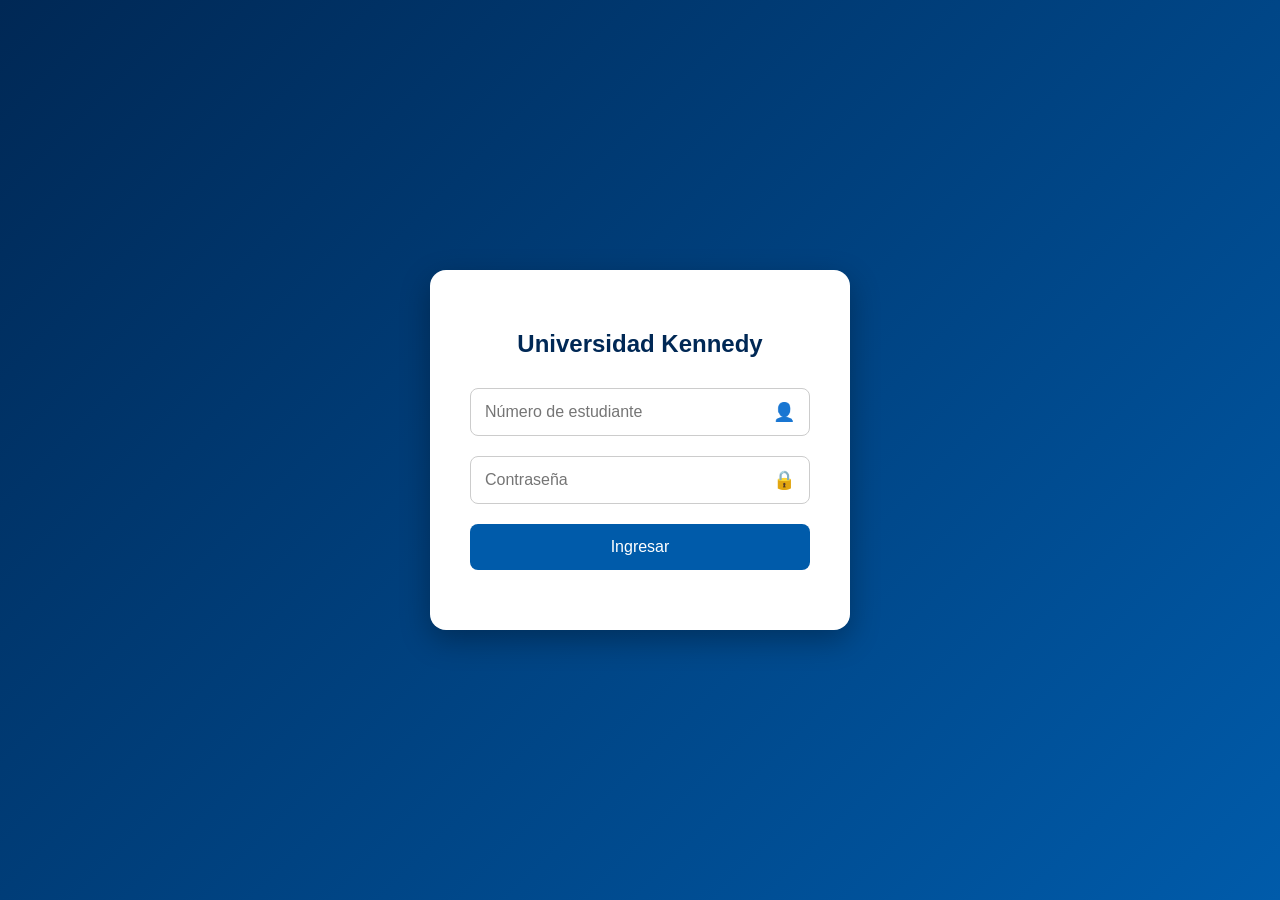
<file: index2.html>
<!DOCTYPE html>
<html lang="es">
<head>
  <meta charset="UTF-8" />
  <title>Login Universidad Kennedy</title>
  <style>
    * {
      box-sizing: border-box;
    }

    body {
      font-family: 'Segoe UI', sans-serif;
      background: linear-gradient(135deg, #002855, #005baa);
      height: 100vh;
      margin: 0;
      display: flex;
      justify-content: center;
      align-items: center;
    }

    .login-card {
      background: #ffffff;
      padding: 40px;
      border-radius: 16px;
      box-shadow: 0 10px 30px rgba(0, 0, 0, 0.3);
      width: 100%;
      max-width: 420px;
      animation: fadeIn 0.6s ease-in-out;
    }

    @keyframes fadeIn {
      from { opacity: 0; transform: translateY(-20px); }
      to { opacity: 1; transform: translateY(0); }
    }

    h2 {
      text-align: center;
      color: #002855;
      margin-bottom: 30px;
    }

    .form-group {
      position: relative;
      margin-bottom: 20px;
    }

    .form-group input {
      width: 100%;
      padding: 14px 40px 14px 14px;
      border: 1px solid #ccc;
      border-radius: 8px;
      font-size: 16px;
    }

    .form-group .icon {
      position: absolute;
      right: 15px;
      top: 50%;
      transform: translateY(-50%);
      color: #888;
      font-size: 18px;
    }

    button {
      width: 100%;
      padding: 14px;
      background-color: #005baa;
      color: white;
      border: none;
      border-radius: 8px;
      font-size: 16px;
      cursor: pointer;
    }

    button:hover:not(:disabled) {
      background-color: #003d73;
    }

    button:disabled {
      background-color: #cccccc;
      cursor: not-allowed;
    }

    #mensaje {
      margin-top: 20px;
      text-align: center;
      font-weight: bold;
    }

    .error {
      color: #e74c3c;
    }

    .success {
      color: #2ecc71;
    }

    .hint {
      color: #555;
      font-size: 13px;
      margin-top: 5px;
      text-align: center;
    }

    #timer {
      color: #f39c12;
      font-weight: bold;
      text-align: center;
      margin-top: 10px;
    }

    /* MODAL */
    .modal {
      display: none;
      position: fixed;
      z-index: 999;
      left: 0;
      top: 0;
      width: 100vw;
      height: 100vh;
      background: rgba(0, 0, 0, 0.7);
      justify-content: center;
      align-items: center;
    }

    .modal-content {
      background: #ffffff;
      padding: 30px 40px;
      border-radius: 12px;
      text-align: center;
      box-shadow: 0 5px 20px rgba(0, 0, 0, 0.3);
      animation: zoomIn 0.3s ease-in-out;
    }

    @keyframes zoomIn {
      from { transform: scale(0.8); opacity: 0; }
      to { transform: scale(1); opacity: 1; }
    }

    .modal-content h3 {
      margin-bottom: 15px;
      color: #002855;
    }

    .modal-content p {
      font-size: 16px;
      color: #444;
    }

    .modal-content button {
      margin-top: 20px;
      background-color: #005baa;
    }
  </style>
</head>
<body>

  <div class="login-card">
    <h2>Universidad Kennedy</h2>

    <div class="form-group">
      <input type="text" id="username" placeholder="Número de estudiante" maxlength="6" />
      <span class="icon">👤</span>
    </div>

    <div class="form-group">
      <input type="password" id="password" placeholder="Contraseña" />
      <span class="icon">🔒</span>
    </div>

    <button id="loginBtn" onclick="verificar()">Ingresar</button>

    <p id="mensaje"></p>
    <div id="hint" class="hint"></div>
    <div id="timer"></div>
  </div>

  <!-- Modal -->
  <div class="modal" id="modal">
    <div class="modal-content">
      <h3>¡Bienvenido!</h3>
      <p>Accediste correctamente a tu cuenta.</p>
      <button onclick="cerrarModal()">Cerrar</button>
    </div>
  </div>

  <script>
    let intentosFallidos = 0;
    let bloqueoActivo = false;
    const usuarioCorrecto = "200706";
    const contrasenaCorrecta = "Z?2345678";

    function verificar() {
      if (bloqueoActivo) return;

      const username = document.getElementById('username').value.trim();
      const password = document.getElementById('password').value.trim();
      const mensaje = document.getElementById('mensaje');
      const hint = document.getElementById('hint');
      const soloNumeros = /^\d+$/;
      const formatoContrasena = /^[A-Z][\?\!\@\#\$\%\&\*][0-9]{7}$/;

      mensaje.textContent = "";
      mensaje.className = "";
      hint.textContent = "";

      if (!soloNumeros.test(username)) {
        mostrarError("Nombre incorrecto: solo se permiten números.", "Ejemplo: 203909");
        return;
      }

      if (username !== usuarioCorrecto) {
        mostrarError("Nombre incorrecto.", "Asegúrese de ingresar el número exacto.");
        return;
      }

      if (!formatoContrasena.test(password)) {
        mostrarError("Contraseña inválida: formato incorrecto.", "Debe comenzar con mayúscula, incluir símbolo especial y tener 7 números. Ej: A#1234567");
        return;
      }

      if (password !== contrasenaCorrecta) {
        mostrarError("Contraseña incorrecta.", "Verifique mayúsculas, símbolos y números.");
        return;
      }

      // Éxito
      document.getElementById('mensaje').textContent = "✅ Acceso concedido.";
      document.getElementById('mensaje').className = "success";
      document.getElementById('hint').textContent = "";
      mostrarModal();
    }

    function mostrarError(mensajeTexto, pista) {
      intentosFallidos++;
      const mensaje = document.getElementById('mensaje');
      const hint = document.getElementById('hint');

      mensaje.textContent = mensajeTexto;
      mensaje.className = "error";
      hint.textContent = pista;

      if (intentosFallidos >= 4) {
        iniciarBloqueo();
      }
    }

    function iniciarBloqueo() {
      bloqueoActivo = true;
      const btn = document.getElementById('loginBtn');
      const timer = document.getElementById('timer');
      let segundos = 60;

      btn.disabled = true;
      timer.textContent = `Demasiados intentos. Espere ${segundos} segundos...`;

      const intervalo = setInterval(() => {
        segundos--;
        timer.textContent = `Demasiados intentos. Espere ${segundos} segundos...`;

        if (segundos <= 0) {
          clearInterval(intervalo);
          bloqueoActivo = false;
          intentosFallidos = 0;
          timer.textContent = "";
          btn.disabled = false;
        }
      }, 1000);
    }

    function mostrarModal() {
      document.getElementById('modal').style.display = "flex";
    }

    function cerrarModal() {
      document.getElementById('modal').style.display = "none";
      // Aquí podrías redirigir a otra página:
      // window.location.href = "dashboard.html";
    }
     // Detectar la tecla Enter para activar el login
     document.addEventListener("keydown", function(event) {
     if (event.key === "Enter") {
     verificar();
   }
   });

  </script>
</body>
</html>
</file>
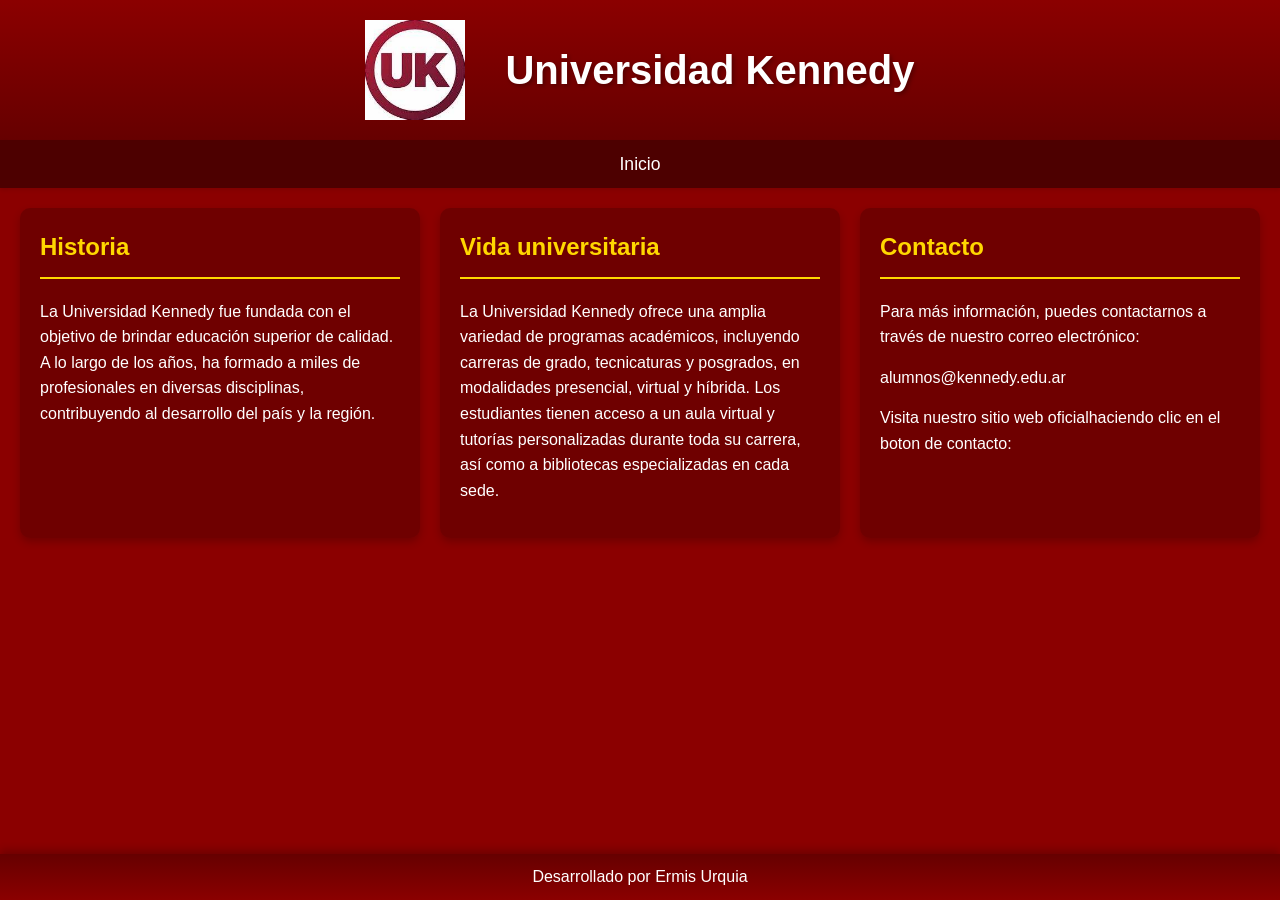
<file: pagina4.html>
<!DOCTYPE html>
<html lang="es">
<head>
    <meta charset="UTF-8">
    <meta name="viewport" content="width=device-width, initial-scale=1.0">
    <title>Universidad Kennedy</title>
    <link rel="stylesheet" href="Reset default styles.css">
    <style> 
        body {
            background-color: #8B0000;
            color: white;
            font-family: Arial, sans-serif;
            margin: 0;
            padding: 0;
        }

        header {
            background-color: #660000;
            padding: 20px;
            text-align: center;
            display: flex;
            align-items: center;
            justify-content: center;
            gap: 20px;
        }

        .logo {
            width: 100px;
            height: auto;
        }

        nav {
            background-color: #4d0000;
            padding: 10px;
        }

        nav ul {
            list-style-type: none;
            padding: 0;
            margin: 0;
            display: flex;
            justify-content: center;
        }

        nav ul li {
            margin: 0 20px;
        }

        nav ul li a {
            color: white;
            text-decoration: none;
        }

        .containers-wrapper {
            display: flex;
            justify-content: space-between;
            padding: 20px;
            gap: 20px;
        }

        .container {
            flex: 1;
            padding: 20px;
            background-color: rgba(0, 0, 0, 0.2);
            border-radius: 10px;
            min-height: 300px;
            display: flex;
            flex-direction: column;
        }

        footer {
            background-color: #660000;
            text-align: center;
            padding: 10px;
            position: fixed;
            bottom: 0;
            width: 100%;
        }

        a {
            color: white;
        }

        .website-link {
            display: inline-block;
            margin-top: 20px;
            padding: 10px 20px;
            background-color: #660000;
            border-radius: 5px;
            text-decoration: none;
            transition: background-color 0.3s;
        }

        .website-link:hover {
            background-color: #4d0000;
        }
    </style>
</head>
<body>
    <header>
        <img src="omagen.JPG" alt"logo universidad" class="logo">
        <h1>Universidad Kennedy</h1>
    </header>

    <nav>
        <ul>
            <li><a href="index.html">Inicio</a></li>
  
        </ul>
    </nav>

    <div class="containers-wrapper">
        <div class="container" id="historia">
            <h2>Historia</h2>
            <p>La Universidad Kennedy fue fundada con el objetivo de brindar educación superior de calidad. A lo largo de los años, ha formado a miles de profesionales en diversas disciplinas, contribuyendo al desarrollo del país y la región.</p>
        </div>

        <div class="container" id="Vida universitaria">
            <h2>Vida universitaria</h2>
            <p>La Universidad Kennedy ofrece una amplia variedad de programas académicos, incluyendo carreras de grado, tecnicaturas y posgrados, en modalidades presencial, virtual y híbrida. Los estudiantes tienen acceso a un aula virtual y tutorías personalizadas durante toda su carrera, así como a bibliotecas especializadas en cada sede.</p>
        </div>

        <div class="container" id="contacto">
            <h2>Contacto</h2>
            <p>Para más información, puedes contactarnos a través de nuestro correo electrónico:</p>
            <p><a href="mailto:alumnos@kennedy.edu.ar">alumnos@kennedy.edu.ar</a></p>
            <p>Visita nuestro sitio web oficialhaciendo clic en el boton de contacto:</p>
        </div>
    </div>

    <footer>
        <p>Desarrollado por Ermis Urquia</p>
    </footer>
</body>
</html>
</file>
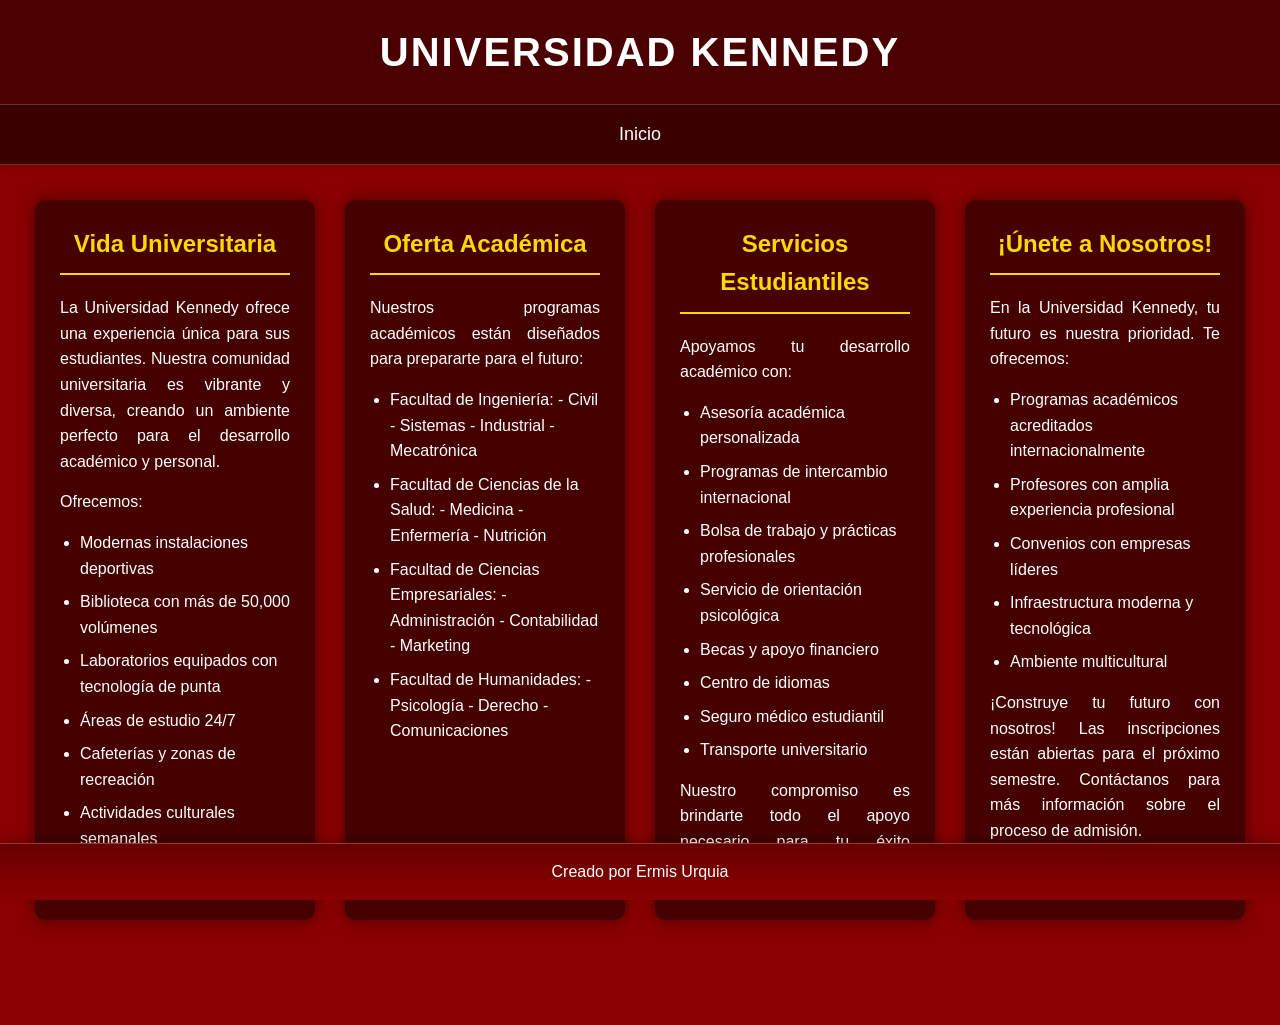
<file: vidauniversitaria.HTML>
<!DOCTYPE html>
<html lang="es">
<head>
    <meta charset="UTF-8">
    <meta name="viewport" content="width=device-width, initial-scale=1.0">
    <title>Universidad Kennedy</title>
    <link rel="stylesheet" href="Reset default styles.css">
    <style>
        body {
            margin: 0;
            padding: 0;
            background-color: #8B0000;
            font-family: Arial, sans-serif;
            color: white;
        }

        .header {
            background-color: #4a0000;
            padding: 20px;
            text-align: center;
        }

        .header h1 {
            margin: 0;
            font-size: 2.5em;
            text-transform: uppercase;
            letter-spacing: 2px;
        }

        .navbar {
            background-color: #3a0000;
            padding: 15px;
            text-align: center;
            border-top: 1px solid #ffffff33;
            border-bottom: 1px solid #ffffff33;
        }

        .navbar a {
            color: white;
            text-decoration: none;
            font-size: 18px;
            padding: 10px 20px;
            border-radius: 5px;
            transition: background-color 0.3s;
        }

        .navbar a:hover {
            background-color: #600000;
        }

        .container-wrapper {
            display: flex;
            justify-content: center;
            padding: 20px;
            flex-wrap: wrap;
            max-width: 1400px;
            margin: 0 auto;
        }

        .container {
            background-color: rgba(0, 0, 0, 0.5);
            width: 280px;
            min-height: 450px;
            margin: 15px;
            padding: 25px;
            border-radius: 10px;
            box-shadow: 0 0 15px rgba(0, 0, 0, 0.5);
        }

        .container h2 {
            color: #ffd700;
            text-align: center;
            margin-bottom: 20px;
            border-bottom: 2px solid #ffd700;
            padding-bottom: 10px;
        }

        .container p {
            line-height: 1.6;
            text-align: justify;
            margin-bottom: 15px;
        }

        .container ul {
            padding-left: 20px;
            margin-bottom: 15px;
        }

        .container li {
            margin-bottom: 8px;
        }

        footer {
            background-color: #4a0000;
            text-align: center;
            padding: 15px;
            position: fixed;
            bottom: 0;
            width: 100%;
            border-top: 1px solid #ffffff33;
        }

        .main-content {
            margin-bottom: 70px;
        }
    </style>
</head>
<body>
    <div class="header">
        <h1>Universidad Kennedy</h1>
    </div>

    <nav class="navbar">
        <a href="index.html">Inicio</a>
    </nav>

    <div class="main-content">
        <div class="container-wrapper">
            <div class="container">
                <h2>Vida Universitaria</h2>
                <p>La Universidad Kennedy ofrece una experiencia única para sus estudiantes. Nuestra comunidad universitaria es vibrante y diversa, creando un ambiente perfecto para el desarrollo académico y personal.</p>
                <p>Ofrecemos:</p>
                <ul>
                    <li>Modernas instalaciones deportivas</li>
                    <li>Biblioteca con más de 50,000 volúmenes</li>
                    <li>Laboratorios equipados con tecnología de punta</li>
                    <li>Áreas de estudio 24/7</li>
                    <li>Cafeterías y zonas de recreación</li>
                    <li>Actividades culturales semanales</li>
                </ul>
            </div>

            <div class="container">
                <h2>Oferta Académica</h2>
                <p>Nuestros programas académicos están diseñados para prepararte para el futuro:</p>
                <ul>
                    <li>Facultad de Ingeniería:
                        - Civil
                        - Sistemas
                        - Industrial
                        - Mecatrónica</li>
                    <li>Facultad de Ciencias de la Salud:
                        - Medicina
                        - Enfermería
                        - Nutrición</li>
                    <li>Facultad de Ciencias Empresariales:
                        - Administración
                        - Contabilidad
                        - Marketing</li>
                    <li>Facultad de Humanidades:
                        - Psicología
                        - Derecho
                        - Comunicaciones</li>
                </ul>
            </div>

            <div class="container">
                <h2>Servicios Estudiantiles</h2>
                <p>Apoyamos tu desarrollo académico con:</p>
                <ul>
                    <li>Asesoría académica personalizada</li>
                    <li>Programas de intercambio internacional</li>
                    <li>Bolsa de trabajo y prácticas profesionales</li>
                    <li>Servicio de orientación psicológica</li>
                    <li>Becas y apoyo financiero</li>
                    <li>Centro de idiomas</li>
                    <li>Seguro médico estudiantil</li>
                    <li>Transporte universitario</li>
                </ul>
                <p>Nuestro compromiso es brindarte todo el apoyo necesario para tu éxito académico.</p>
            </div>

            <div class="container">
                <h2>¡Únete a Nosotros!</h2>
                <p>En la Universidad Kennedy, tu futuro es nuestra prioridad. Te ofrecemos:</p>
                <ul>
                    <li>Programas académicos acreditados internacionalmente</li>
                    <li>Profesores con amplia experiencia profesional</li>
                    <li>Convenios con empresas líderes</li>
                    <li>Infraestructura moderna y tecnológica</li>
                    <li>Ambiente multicultural</li>
                </ul>
                <p>¡Construye tu futuro con nosotros! Las inscripciones están abiertas para el próximo semestre. Contáctanos para más información sobre el proceso de admisión.</p>
            </div>
        </div>
    </div>

    <footer>
        Creado por Ermis Urquia
    </footer>
</body>
</html>
</file>
<file: Reset default styles.css>
/* Reset default styles */
* {
    margin: 0;
    padding: 0;
    box-sizing: border-box;
}

/* Base styles */
body {
    background-color: #8B0000;
    color: white;
    font-family: 'Segoe UI', Arial, sans-serif;
    line-height: 1.6;
    min-height: 100vh;
    position: relative;
    padding-bottom: 60px;
}

/* Header styles */
header {
    background: linear-gradient(to bottom, #8B0000, #660000);
    padding: 30px;
    text-align: center;
    box-shadow: 0 4px 8px rgba(0, 0, 0, 0.2);
}

.logo {
    width: 120px;
    height: auto;
    transition: transform 0.3s ease;
}

.logo:hover {
    transform: scale(1.1);
}

header h1 {
    font-size: 2.5em;
    text-shadow: 2px 2px 4px rgba(0, 0, 0, 0.3);
    margin-left: 20px;
}

/* Navigation styles */
nav {
    background-color: #4d0000;
    padding: 15px;
    box-shadow: 0 2px 4px rgba(0, 0, 0, 0.1);
}

nav ul {
    display: flex;
    justify-content: center;
    gap: 40px;
}

nav ul li {
    position: relative;
}

nav ul li a {
    color: white;
    text-decoration: none;
    font-size: 1.1em;
    padding: 8px 16px;
    border-radius: 4px;
    transition: all 0.3s ease;
}

nav ul li a:hover {
    background-color: #660000;
    transform: translateY(-2px);
}

/* Container styles */
.containers-wrapper {
    display: flex;
    justify-content: space-between;
    padding: 40px;
    gap: 30px;
    margin-bottom: 60px;
}

.container {
    flex: 1;
    padding: 25px;
    background: rgba(0, 0, 0, 0.2);
    border-radius: 15px;
    box-shadow: 0 4px 8px rgba(0, 0, 0, 0.2);
    transition: transform 0.3s ease;
}

.container:hover {
    transform: translateY(-5px);
}

.container h2 {
    color: #FFD700;
    margin-bottom: 20px;
    border-bottom: 2px solid #FFD700;
    padding-bottom: 10px;
}

.container p {
    margin-bottom: 15px;
}

/* Links styles */
a {
    color: #FFD700;
    text-decoration: none;
    transition: color 0.3s ease;
}

a:hover {
    color: #FFF;
}

.website-link {
    display: inline-block;
    margin-top: 20px;
    padding: 12px 24px;
    background-color: #660000;
    border-radius: 25px;
    font-weight: bold;
    text-transform: uppercase;
    letter-spacing: 1px;
    transition: all 0.3s ease;
}

.website-link:hover {
    background-color: #4d0000;
    transform: scale(1.05);
}

/* Footer styles */
footer {
    background: linear-gradient(to top, #8B0000, #660000);
    text-align: center;
    padding: 15px;
    position: fixed;
    bottom: 0;
    width: 100%;
    box-shadow: 0 -4px 8px rgba(0, 0, 0, 0.2);
}

/* Responsive design */
@media (max-width: 768px) {
    .containers-wrapper {
        flex-direction: column;
    }
    
    nav ul {
        flex-direction: column;
        align-items: center;
        gap: 15px;
    }
    
    header {
        flex-direction: column;
    }
    
    .logo {
        margin-bottom: 15px;
    }
}

/* Animations */
@keyframes fadeIn {
    from {
        opacity: 0;
        transform: translateY(20px);
    }
    to {
        opacity: 1;
        transform: translateY(0);
    }
}

.container {
    animation: fadeIn 0.5s ease-out;
}
</file>
